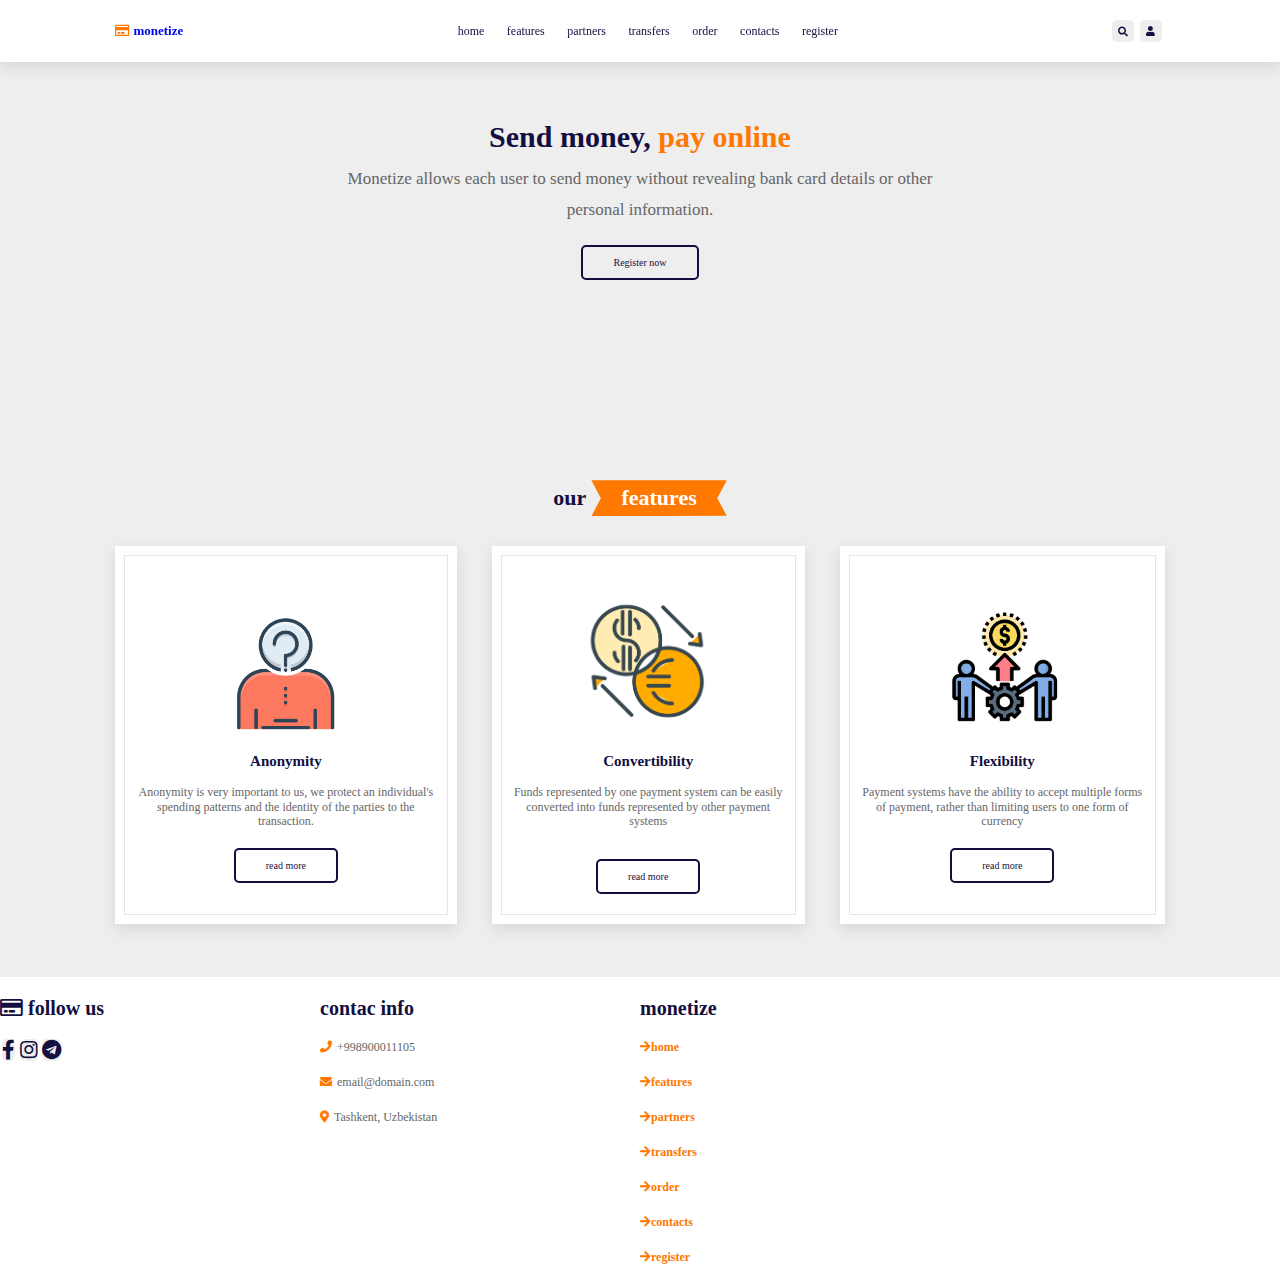
<file: index.html>
<!DOCTYPE html>
<html lang="en">
<head>
    <meta charset="UTF-8">
    <meta http-equiv="X-UA-Compatible" content="IE=edge">
    <meta name="viewport" content="width=device-width, initial-scale=1.0">
    <title>Monetize</title>
    <!---font awesome cdn link -->
    <link rel="stylesheet" href="https://cdnjs.cloudflare.com/ajax/libs/font-awesome/5.15.4/css/all.min.css">
    <link rel="stylesheet" href="./assets/css/style.css">
</head>
<body>

    <!-- header section starts -->  

<header class="header">

    <a href="./index.html" class="logo"> <i class="far fa-credit-card"></i> monetize </a>
    
    <nav class="navbar">
        <a href="./index.html">home</a>
        <a href="#features">features</a>
        <a href="./partners.html">partners</a>
        <a href="./transfers.html">transfers</a>
        <a href="./order.html">order</a>
        <a href="./contacts.html">contacts</a>
        <a href="./register.html">register</a>
    </nav>
    
    <div class="icons">
        <div class="fas fa-bars" id="menu-btn"></div>
        <div class="fas fa-search" id="search-btn"></div>
        <div class="fas fa-user" id="login-btn"></div>
   </div>

   <form action=""  class="search-form">
       <input type="search" id="search-box" placeholder="search here...">
       <label for="search-box" class="fas fa-search"></label>
   </form>

   <form action="" class="login-form">
       <h3>login now</h3>
       <input type="email" placeholder="your email" class="box">
       <input type="password" placeholder="your password" class="box">
       <p>forget your password <a href="#">click here</a></p>
       <p>don't have an account <a href="./register.html" target="_blink">create now </a></p>
       <input type="submit" value="login now" class="btn">
    </form>
</header>
<!-- header section ends -->


<!-- home section starts -->

    <section class="home" id="home">

        <div class="content">
            <h3>Send money, <span> pay online</span></h3>
            <p>Monetize allows each user to send money without revealing bank card details or other personal information.</p>
            <a href="./register.html" target="_blink" class="btn">Register now</a>
        </div>
    </section>

<!-- home section ends -->

<!-- features section starts-->
    <section class="features" id="features">
            <h1 class="heading"> our <span>features</span> </h1>

            <div class="box-container">
    
                <div class="box">
                    <img src="./assets/img/anonymity (1).png" alt="">
                    <h3>Anonymity</h3>
                    <p>Anonymity is very important to us, we protect an individual's spending patterns and the identity of the parties to the transaction.</p>
                    <a href="#" class="btn">read more</a>
                </div>
    
                <div class="box">
                    <img src="./assets/img/anonymity (4).png"  alt="">
                    <h3>Convertibility</h3>
                    <p>Funds represented by one payment system can be easily converted into funds represented by other payment systems</p>
                    <br>
                    <a href="#" class="btn">read more</a>
                </div>
    
                <div class="box">
                    <img src="./assets/img/anonymity (6).png" alt="">
                    <h3>Flexibility</h3>
                    <p>Payment systems have the ability to accept multiple forms of payment, rather than limiting users to one form of currency</p>
                    
                    <a href="#" class="btn">read more</a>
                </div>
            </div>
        

        
</section>

<!-- features section ends-->

<!--  footer starts-->
<br>

<br>
<br>
<footer class="footer">   
    <div class="box-container">

        <div class="box">
            <h3><i class="far fa-credit-card"></i> follow us</h3>
            <div class="share">
                <a href="#"><i class="fab fa-facebook-f"></i></a>
                <a href="#"><i class="fab fa-instagram"></i></a>
                <a href="#"><i class="fab fa-telegram"></i></a> 
            </div>
        </div>

        <div class="box">
            <h3>contac info</h3>
            <a href="#" class="links"><i class="fas fa-phone"></i>+998900011105</a>
            <a href="#" class="links"><i class="fas fa-envelope"></i>email@domain.com</a>
            <a href="#" class="links"><i class="fas fa-map-marker-alt"></i>Tashkent, Uzbekistan</a>
        </div>
       

        <div class="box">
            <h3>monetize</h3>
            <a href="./index.html" class="links"><i class="fas fa-arrow-right">home</i></a>
            <a href="./index.html" class="links"><i class="fas fa-arrow-right">features</i></a>
            <a href="./partners.html" class="links"><i class="fas fa-arrow-right">partners</i></a>
            <a href="./transfers.html" class="links"><i class="fas fa-arrow-right">transfers</i></a>
            <a href="./order.html" class="links"><i class="fas fa-arrow-right">order</i></a>
            <a href="./contacts.html" class="links"><i class="fas fa-arrow-right">contacts</i></a>
            <a href="./register.html" class="links"><i class="fas fa-arrow-right">register</i></a>
        </div>

        <p>This website was created to fulfill Web Technology module’s requirements and does not represent an actual company or service</p>
</footer>




    
    









    <script src="assets/js/main.js"></script>
</body>
</html>
</file>
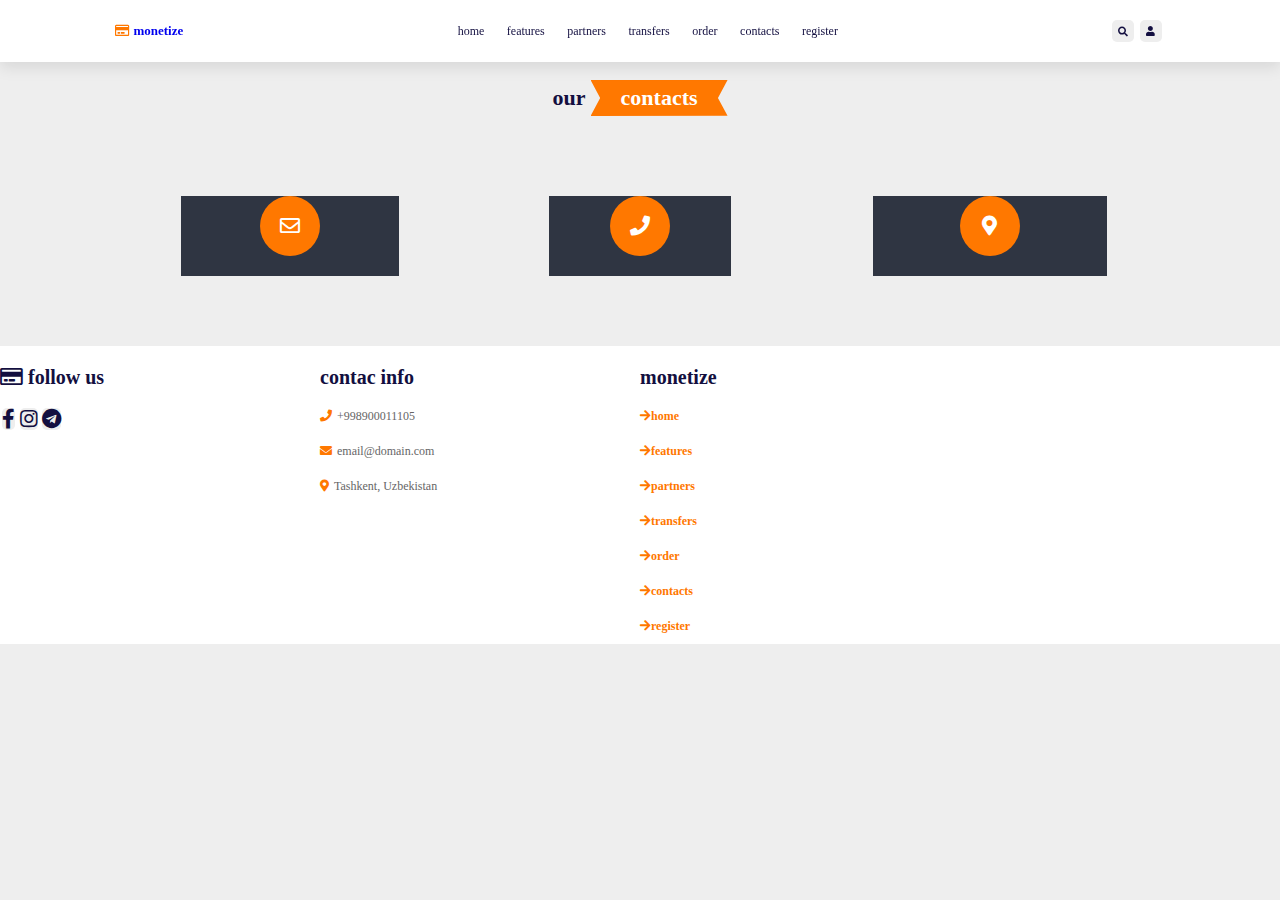
<file: contacts.html>
<!DOCTYPE html>
<html lang="en">
<head>
    <meta charset="UTF-8">
    <meta http-equiv="X-UA-Compatible" content="IE=edge">
    <meta name="viewport" content="width=device-width, initial-scale=1.0">
    <!---font awesome cdn link -->
    <link rel="stylesheet" href="https://cdnjs.cloudflare.com/ajax/libs/font-awesome/5.15.4/css/all.min.css">
    <link rel="stylesheet" href="./assets/css/style.css">
    <title>Document</title>
</head>
<body>

    <!-- header section starts -->  

<header class="header">

    <a href="./index.html" class="logo"> <i class="far fa-credit-card"></i> monetize </a>
    
    <nav class="navbar">
        <a href="./index.html">home</a>
        <a href="#features">features</a>
        <a href="./partners.html">partners</a>
        <a href="#transfers">transfers</a>
        <a href="./order.html">order</a>
        <a href="#contacts">contacts</a>
        <a href="./register.html">register</a>
    </nav>
    
    <div class="icons">
        <div class="fas fa-bars" id="menu-btn"></div>
        <div class="fas fa-search" id="search-btn"></div>
        <div class="fas fa-user" id="login-btn"></div>
   </div>

   <form action=""  class="search-form">
       <input type="search" id="search-box" placeholder="search here...">
       <label for="search-box" class="fas fa-search"></label>
   </form>

   <form action="" class="login-form">
       <h3>login now</h3>
       <input type="email" placeholder="your email" class="box">
       <input type="password" placeholder="your password" class="box">
       <p>forget your password <a href="#">click here</a></p>
       <p>don't have an account <a href="./register.html" target="_blink">create now </a></p>
       <input type="submit" value="login now" class="btn">
    </form>
</header>
<!-- header section ends -->

<section class="contacts">

    <h1 class="heading"> our <span>contacts</span> </h1>
    <div class="contacts_inner">
        <div class="contact-info">
            <div class="card">
                <i class="card-icon far fa-envelope"></i>
                <p>email@domain.com</p>
            </div>
        </div>
     
        <div class="contact-info">
            <div class="card">
                 <i class="card-icon fas fa-phone"></i>
                 <p>+998900011105</p>
            </div>
       </div>
     
         <div class="contact-info">     
             <div class="card">
                 <i class="card-icon fas fa-map-marker-alt"></i>
                 <p>Tashkent, Uzbekistan</p>
             </div>
         </div>
    </div>
   

</section>


<!--  footer starts-->

<footer class="footer">   
    <div class="box-container">

        <div class="box">
            <h3><i class="far fa-credit-card"></i> follow us</h3>
            <div class="share">
                <a href="#"><i class="fab fa-facebook-f"></i></a>
                <a href="#"><i class="fab fa-instagram"></i></a>
                <a href="#"><i class="fab fa-telegram"></i></a> 
            </div>
        </div>

        <div class="box">
            <h3>contac info</h3>
            <a href="#" class="links"><i class="fas fa-phone"></i>+998900011105</a>
            <a href="#" class="links"><i class="fas fa-envelope"></i>email@domain.com</a>
            <a href="#" class="links"><i class="fas fa-map-marker-alt"></i>Tashkent, Uzbekistan</a>
        </div>
       

        <div class="box">
            <h3>monetize</h3>
            <a href="./index.html" class="links"><i class="fas fa-arrow-right">home</i></a>
            <a href="./index.html" class="links"><i class="fas fa-arrow-right">features</i></a>
            <a href="./partners.html" class="links"><i class="fas fa-arrow-right">partners</i></a>
            <a href="./transfers.html" class="links"><i class="fas fa-arrow-right">transfers</i></a>
            <a href="./order.html" class="links"><i class="fas fa-arrow-right">order</i></a>
            <a href="./contacts.html" class="links"><i class="fas fa-arrow-right">contacts</i></a>
            <a href="./register.html" class="links"><i class="fas fa-arrow-right">register</i></a>
        </div>

        <p>This website was created to fulfill Web Technology module’s requirements and does not represent an actual company or service</p>
</footer>


<script src="./assets/js/main.js"></script>
</body>
</html>
</file>
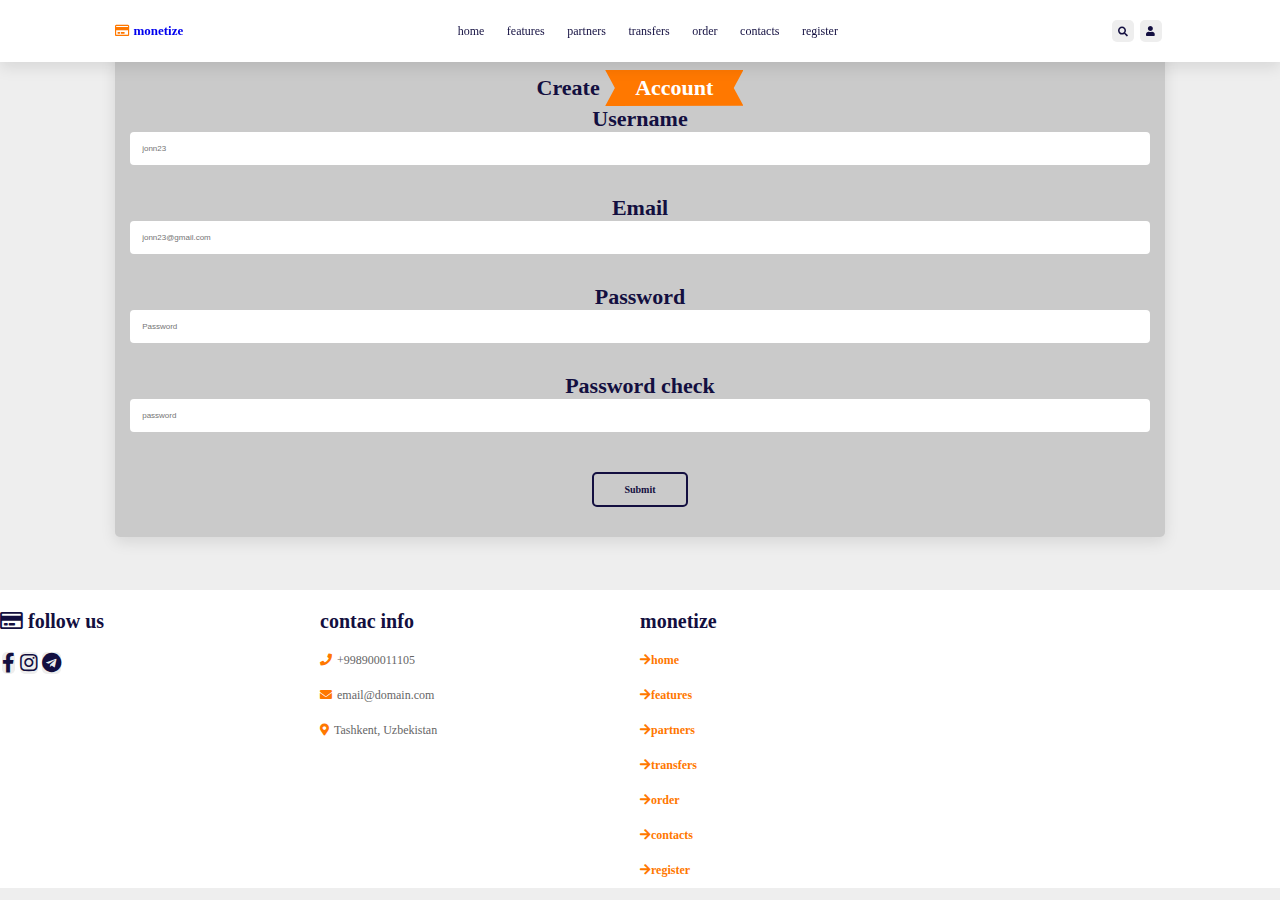
<file: register.html>
<!DOCTYPE html>
<html lang="en">
<head>
    <meta charset="UTF-8">
    <meta http-equiv="X-UA-Compatible" content="IE=edge">
    <meta name="viewport" content="width=device-width, initial-scale=1.0">
    <link rel="stylesheet" href="https://cdnjs.cloudflare.com/ajax/libs/font-awesome/5.15.4/css/all.min.css">
    <link rel="stylesheet" href="assets/css/style.css">
    <title>Monetize</title>
</head>
<body>

    <!-- header section starts -->  

<header class="header">

    <a href="./index.html" class="logo"> <i class="far fa-credit-card"></i> monetize </a>
    
    <nav class="navbar">
        <a href="./index.html">home</a>
        <a href="#features">features</a>
        <a href="./partners.html">partners</a>
        <a href="./transfers.html">transfers</a>
        <a href="./order.html">order</a>
        <a href="./contacts.html">contacts</a>
        <a href="./register.html">register</a>
    </nav>
    
    <div class="icons">
        <div class="fas fa-bars" id="menu-btn"></div>
        <div class="fas fa-search" id="search-btn"></div>
        <div class="fas fa-user" id="login-btn"></div>
   </div>

   <form action=""  class="search-form">
       <input type="search" id="search-box" placeholder="search here...">
       <label for="search-box" class="fas fa-search"></label>
   </form>

   <form action="" class="login-form">
       <h3>login now</h3>
       <input type="email" placeholder="your email" class="box">
       <input type="password" placeholder="your password" class="box">
       <p>forget your password <a href="#">click here</a></p>
       <p>don't have an account <a href="./register.html" target="_blink">create now </a></p>
       <input type="submit" value="login now" class="btn">
    </form>
</header>
<!-- header section ends -->

<!-- register starts-->

<section class="register" id="register">
  
    <div class="register-container">
        <h1 class="heading">Create <span>Account</span>
    
      <div class="register_inner">
            <form class="fegister-form" id="form">
                <div class="form-control">
                        <label>Username</label>
                        <input type="regiter-text" placeholder="jonn23" id="username">
                        <i class="fas fa-check-circle"></i>
                        <i class="fas fa-exclamation-circle"></i>
                        <small>Error</small>
    
                    </div>
    
                <div class="form-control">
                    <label>Email</label>
                    <input type="text" placeholder="jonn23@gmail.com" id="email">
                    <i class="fas fa-check-circle"></i>
                    <i class="fas fa-exclamation-circle"></i>
                    <small>Error</small>
    
                </div>
    
    
                <div class="form-control">
                    <label>Password</label>
                    <input type="password" placeholder="Password" id="Password">
                    <i class="fas fa-check-circle"></i>
                    <i class="fas fa-exclamation-circle"></i>
                    <small>Error</small>
    
                </div>
    
            
                <div class="form-control">
                    <label>Password check</label>
                    <input type="password" placeholder="password" id="password">
                    <i class="fas fa-check-circle"></i>
                    <i class="fas fa-exclamation-circle"></i>
                    <small>Error</small>
    
                </div>
    
                <a href="#" class="btn">Submit</a>
           </div>
    
        </form>

      </div>
    

</section>

<br>

<br>
<br>


<!--  footer starts-->

<footer class="footer">   
    <div class="box-container">

        <div class="box">
            <h3><i class="far fa-credit-card"></i> follow us</h3>
            <div class="share">
                <a href="#"><i class="fab fa-facebook-f"></i></a>
                <a href="#"><i class="fab fa-instagram"></i></a>
                <a href="#"><i class="fab fa-telegram"></i></a> 
            </div>
        </div>

        <div class="box">
            <h3>contac info</h3>
            <a href="#" class="links"><i class="fas fa-phone"></i>+998900011105</a>
            <a href="#" class="links"><i class="fas fa-envelope"></i>email@domain.com</a>
            <a href="#" class="links"><i class="fas fa-map-marker-alt"></i>Tashkent, Uzbekistan</a>
        </div>
       

        <div class="box">
            <h3>monetize</h3>
            <a href="./index.html" class="links"><i class="fas fa-arrow-right">home</i></a>
            <a href="./index.html" class="links"><i class="fas fa-arrow-right">features</i></a>
            <a href="./partners.html" class="links"><i class="fas fa-arrow-right">partners</i></a>
            <a href="./transfers.html" class="links"><i class="fas fa-arrow-right">transfers</i></a>
            <a href="./order.html" class="links"><i class="fas fa-arrow-right">order</i></a>
            <a href="./contacts.html" class="links"><i class="fas fa-arrow-right">contacts</i></a>
            <a href="./register.html" class="links"><i class="fas fa-arrow-right">register</i></a>
        </div>

        <p>This website was created to fulfill Web Technology module’s requirements and does not represent an actual company or service</p>
</footer>


<script src="./assets/js/main.js"></script>

                    
</body>
</html>
</file>
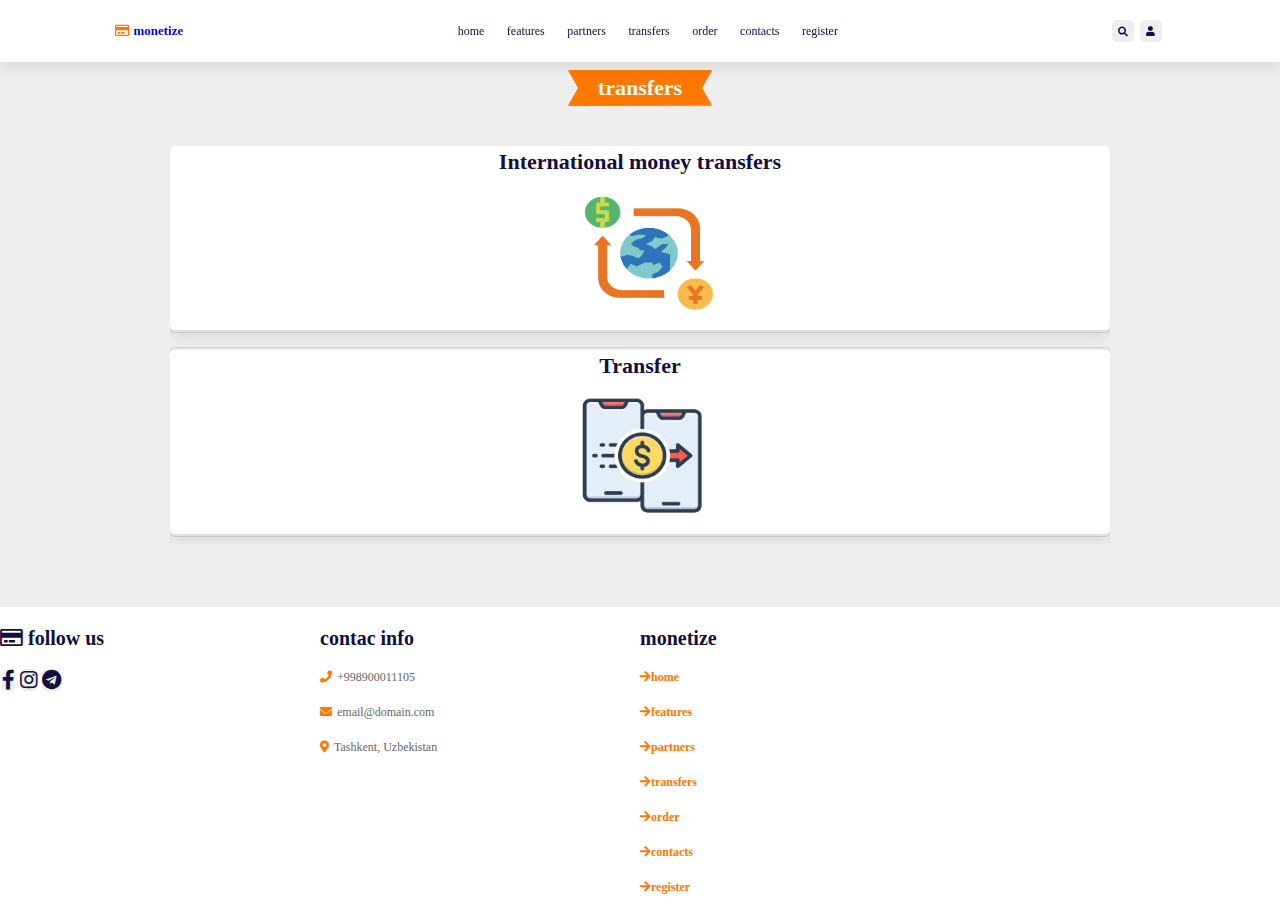
<file: transfers.html>
<!DOCTYPE html>
<html lang="en">
<head>
    <meta charset="UTF-8">
    <meta http-equiv="X-UA-Compatible" content="IE=edge">
    <meta name="viewport" content="width=device-width, initial-scale=1.0">
    <!---font awesome cdn link -->
    <link rel="stylesheet" href="https://cdnjs.cloudflare.com/ajax/libs/font-awesome/5.15.4/css/all.min.css">
    <link rel="stylesheet" href="./assets/css/style.css">
    <title>Monetize</title>
</head>
<body>
    
       <!-- header section starts -->  

<header class="header">

    <a href="./index.html" class="logo"> <i class="far fa-credit-card"></i> monetize </a>
    
    <nav class="navbar">
        <a href="./index.html">home</a>
        <a href="#features">features</a>
        <a href="./partners.html">partners</a>
        <a href="./transfers.html">transfers</a>
        <a href="./order.html">order</a>
        <a href="./contacts.html">contacts</a>
        <a href="./register.html">register</a>
    </nav>
    
    <div class="icons">
        <div class="fas fa-bars" id="menu-btn"></div>
        <div class="fas fa-search" id="search-btn"></div>
        <div class="fas fa-user" id="login-btn"></div>
   </div>

   <form action=""  class="search-form">
       <input type="search" id="search-box" placeholder="search here...">
       <label for="search-box" class="fas fa-search"></label>
   </form>

   <form action="" class="login-form">
       <h3>login now</h3>
       <input type="email" placeholder="your email" class="box">
       <input type="password" placeholder="your password" class="box">
       <p>forget your password <a href="#">click here</a></p>
       <p>don't have an account <a href="./register.html" target="_blink">create now </a></p>
       <input type="submit" value="login now" class="btn">
    </form>
</header>
<!-- header section ends -->


<section class="tranfers">
    <div class="container-transfers">
        <h1 class="heading"> <span>transfers</span> </h1>

        <div class="transfer_inner">
            <div class="box">
                <h3>International money transfers</h3>
                <img src="./assets/img/Снимок экрана 2021-12-08 221536.png">
            </div>
    
            <div class="box">
                <h3>Transfer</h3>
                <img src="./assets/img/Снимок экрана 2021-12-08 221635.png">
            </div>

        </div>


    </div>
</section>


<!--  footer starts-->

<br>

<br>
<br>

<footer class="footer">   
    <div class="box-container">

        <div class="box">
            <h3><i class="far fa-credit-card"></i> follow us</h3>
            <div class="share">
                <a href="#"><i class="fab fa-facebook-f"></i></a>
                <a href="#"><i class="fab fa-instagram"></i></a>
                <a href="#"><i class="fab fa-telegram"></i></a> 
            </div>
        </div>

        <div class="box">
            <h3>contac info</h3>
            <a href="#" class="links"><i class="fas fa-phone"></i>+998900011105</a>
            <a href="#" class="links"><i class="fas fa-envelope"></i>email@domain.com</a>
            <a href="#" class="links"><i class="fas fa-map-marker-alt"></i>Tashkent, Uzbekistan</a>
        </div>
       

        <div class="box">
            <h3>monetize</h3>
            <a href="./index.html" class="links"><i class="fas fa-arrow-right">home</i></a>
            <a href="./index.html" class="links"><i class="fas fa-arrow-right">features</i></a>
            <a href="./partners.html" class="links"><i class="fas fa-arrow-right">partners</i></a>
            <a href="./transfers.html" class="links"><i class="fas fa-arrow-right">transfers</i></a>
            <a href="./order.html" class="links"><i class="fas fa-arrow-right">order</i></a>
            <a href="./contacts.html" class="links"><i class="fas fa-arrow-right">contacts</i></a>
            <a href="./register.html" class="links"><i class="fas fa-arrow-right">register</i></a>
        </div>

        <p>This website was created to fulfill Web Technology module’s requirements and does not represent an actual company or service</p>
</footer>

<script src="./assets/js/main.js"></script>

</body>
</html>
</file>
<file: assets/css/style.css>
@import url('https://fonts.googleapis.com/css2?family=Poppins:ital,wght@0,300;0,400;0,500;0,600;1,100&display=swap');

:root {
    --orange: #ff7800;
    --black: #130f40;
    --light-color: #666;
    --box-shadow:0 .5rem 1.5rem rgba(0, 0, 0, .1);
    --border: .2rem solid rgba(0, 0, 0, .1);
    --outline:.1rem solid rgba(0, 0, 0, .1);
    --outline-hover:.2rem solid var(--black);
}

* {
    font-size: 'Poppins', sans-serif;
    margin: 0;
    padding: 0;
    box-sizing: border-box;
    outline: none;
    border: none;
    text-decoration: none;
    transition: all .2s linear;
}

html {
    font-size: 62.5%;
    overflow-x: hidden;
    scroll-behavior: smooth;
    scroll-padding-top: 7rem;
}

body {
    background: #eee;
}

section {
    padding: 2rem 9%;
}

.heading {
    text-align: center;
    padding: 2rem 0;
    padding-bottom: 3rem;
    font-size: 2.2rem;
    color: var(--black);

}

.heading span {
    background: var(--orange);
    color: #fff;
    display: inline-block;
    padding: .5rem 3rem;
    clip-path: polygon(100% 0, 93% 50%, 100% 99%, 0% 100%, 7% 50%, 0% 0%);
}

.btn {
    margin-top: 1rem;
    display: inline-block;
    padding: 1rem 3rem;
    font-size: 1rem;
    border-radius: .5rem;
    border: .2rem solid var(--black);
    color: var(--black);
    cursor: pointer;
}

.btn:hover {
    background: var(--orange);
    color: #fff;
}

.header {
    position: fixed;
    top: 0;
    left: 0;
    right: 0;
    z-index: 1000;
    display: flex;
    align-items: center;
    justify-content: space-between;
    padding: 2rem 9%;
    background: #fff;
    box-shadow: var(--box-shadow);
}
/*header*/
.header .logo {
    font-size: 1.3rem;
    font-weight: bolder;
    color: (--black);
}

.header .logo i {
    color:var(--orange);
}

.header .navbar a {
    font-size: 1.2rem;
    margin:0 1rem;
    color:var(--black);
}

.header .navbar a:hover {
    color: var(--orange);
}

.header .icons div{
    height: 2.2rem;
    width: 2.2rem;
    line-height: 2.2rem;
    border-radius: .5rem;
    background: #eee;
    color:var(--black);
    font-size: 1rem;
    margin-right: .3rem;
    cursor: pointer;
    text-align: center;
}

.header .icons div:hover {
    background: var(--orange);
    color:#fff;
}

#menu-btn {
    display: none;
}

.header .search-form {
    position: absolute;
    top:110%;
    right: -110%;
    max-width: rem;
    height: 2rem;
    background: #fff;
    border-radius: .5rem;
    display: flex;
    align-items: center;
    box-shadow: var(--box-shadow);
}

.header .search-form.active {
    right: 2rem;
    transition: .4s linear;
}

.header .search-form input {
    height: 100%;
    width: 100%;
    background: none;
    text-transform: none;
    font-size: 1rem;
    color: var(--black);
    padding: 0 1.5rem;
}

.header .search-form label {
    font-size: 1.2rem;
    padding-right: 1.5rem;
    color: var(--black);
    cursor: pointer;
}

.header .search-form label:hover {
    color:var(--orange);
}

.header .login-form {
    position: absolute;
    top: 110%;
    right: -110%;
    width: 20rem;
    box-shadow: var(--box-shadow);
    padding: 2rem;
    border-radius: .5rem;
    background: #fff;
    text-align: center;
}

.header .login-form.active {
    right: 2rem;
    transition: .4s linear;
}

.header .login-form h3 {
    font-size: 1.5rem;
    text-transform: uppercase;
    color:var(--black)
}

.header .login-form .box {
    width: 100%;
    margin: .7rem 0;
    background: #eee;
    border-radius: .5rem;
    padding: 1rem;
    font-size: 1.2rem;
    color: var(--black);
    text-transform: none;
}

.header .login-form p {
    font-size: 1rem;
    padding: .5re, 0;
    color:var(--light-color);
}

.header .login-form p a {
    color: var(--orange);
    text-decoration: underline;
}
/*menu, home*/
#home {
    display: flex;
    align-items: center;
    justify-content: center;
    background: url(https://images.unsplash.com/photo-1633158829585-23ba8f7c8caf?ixlib=rb-1.2.1&ixid=MnwxMjA3fDB8MHxzZWFyY2h8MjB8fGNyZWRpdHxlbnwwfHwwfHw%3D&auto=format&fit=crop&w=500&q=60) no-repeat;
    background-position: center;
    background-size: cover;
    padding-top: 12rem;
    padding-bottom: 16rem;
}

#home .content {
    text-align: center;
    width: 60rem;
}

.home .content h3 {
    color: var(--black);
    font-size: 3rem;
}

.home .content h3 span{
    color: var(--orange);
    
}

.home .content p {
    color: var(--light-color);
    font-size: 1.7rem;
    padding: 1rem 0;
    line-height: 1.8;
}
/*menu features*/
.features .box-container {
    display: flex;
    gap: 3.5rem;
}

.features .box-container .box {
    padding: 3rem 2rem;
    background: #fff;
    outline: var(--outline);
    outline-offset: -1rem;
    text-align: center;
    box-shadow: var(--box-shadow);
    
}

.features .box-container .box:hover {
    outline: var(--outline-hover);
    outline-offset: 0rem;
}

.features .box-container .box img {
    margin: 1rem 0;
    height: 15rem;
}

.features .box-container .box h3 {
    font-size: 1.5rem;
    line-height: 1.8;
    color: var(--black);
}

.features .box-container .box p {
    font-size: 1.2rem;
    line-height: 1.2;
    color: var(--light-color);
    padding: 1rem 0;
}


/*order*/
.conteiner {
    max-width: 125rem;
    margin: 0 auto;
}

.order {
    padding-top: 55px;
}

.order-box {
    display: flex;
    flex-wrap: wrap;
    justify-content: center;
}

.order_box_inner {
    display: flex;
    overflow: hidden;
    margin: 1rem 2rem;
    font-size: 1rem;
    flex-direction: column;
}

.order-box .order_box_inner {
    padding: 2rem;
}

.order-box .order_box_inner:first-child {
    margin-bottom: 2rem;
}
.order-box .order_box_inner h3 {
    font-size: 2.5rem;
    color: var(--black);
}

.order_img {
    width: 20rem;
    height: 15rem;
    border-radius: 3rem;
}


.order-box .order_box_inner {
    background: #fff;
    border-radius: .5rem;
    text-align: center;
    padding: 0.3rem;
    outline-offset: 0.2rem;
    outline: var(--outline);
    box-shadow: var(--box-shadow);
    transition: .2s linear;
}

.order-box .order_box_inner:hover {
    outline-offset: 0rem;
    outline: var(--outline-hover)
}

.order-box .order_box_inner .stars {
    font-size: 1.7rem;
    color: var(--orange);
    padding: 1rem;
}

.order-box .order_box_inner .price {
    font-size: 2rem;
    color: var(--light-color);
   
}

/*partners*/
.partners {
    padding-top: 50px;
}
.partners .partners-container {
    display: flex;
    flex-wrap: wrap;
    gap: 1.5rem;

}

.partners .partners-container .partners-box {
    flex: 1 1 30rem;
    position: relative;
    overflow: hidden;
    box-shadow: 0 .2rem 1rem rgba(0, 0, 0, .1);
    border: .4rem solid rgba(0, 0, 0, .1);
    cursor: pointer;
    border-radius: 3rem;
}

.partners .partners-container .partners-box .partners_img {
    height: 100%;
    width: 100%;
    object-fit: cover;
    position: absolute;
    top:-100%;
    left: 0;
}

.partners .partners-container .partners-box .partners-content {
    text-align: center;
    background: #fff;
    padding: 2rem;

}

.partners .partners-container .partners-box .partners-content img {
    margin: 1.5rem 0;
    width: 25rem;
}

.partners .partners-container .partners-box .partners-content h3 {
    font-size: 1.8rem;
    color: #333;
}

.partners .partners-container .partners-box .partners-content p {
    font-size: 1.2rem;
    color: #666;
    padding: 1rem 0;
}

.partners .partners-container .partners-box:hover .partners_img {
    top:0;
} 

.partners .partners-container .partners-box:hover .partners-content {
    transform: translateY(100%);
}

/*register*/
.register {
    padding-top: 50px;
}
.register-container {
    background: rgb(202, 202, 202);
    border-radius: 5px;
    box-shadow: var(--box-shadow);
    padding: 0 15px;
    
}

.register-form {
    padding: 30px 40px;
}

.form-control {
    margin-bottom: 10px ;
    padding-bottom: 20px ;
    position: relative;
}

.form-control label {
    /*display: inline-block;*/
    margin-bottom: 5px;
}

.form-control input {
    border: 2px solid #fff;
    border-radius: 4px;
    display: block;
    font-size: 8px;
    padding: 10px;
    width: 100%;

}

.form-control i {
    position: absolute;
    top: 40px;
    right: 10px;
    visibility: hidden;
}

.form-control small {
    position: absolute;
    visibility: hidden;
    bottom: 0;
    left: 0;
}

/*contacts*/
.contacts {
    padding-top: 60px;
}

.contacts_inner {
    min-height: 20vh;
    display: flex;
    justify-content: center;
    align-items: center;
}

.contact-info {
    display: flex;
    width: 100%;
    max-width: 1200px;
    justify-content: center;
    align-items: center;
    

}

.card {
    background: #2f3542;
    padding: 0 20px;
    margin: 0 10px;
    display: flex;
    flex-direction: column;
    justify-content: center;
    align-items: center;
    color: #fff;
    cursor: pointer;
}



.card-icon {
    font-size: 20px;
    background: var(--orange);
    width: 60px;
    height: 60px;
    text-align: center;
    line-height: 60px !important;
    border-radius: 50%;
    transition: 0.3 linear;
}


.card:hover .card-icon {
    background: none;
    color:#ff6348;
    transform: scale(1.6);
}

.contacts {
    font-size: 1.8rem;
    color: #333;
}

.card p {
    margin-top: 20px;
    font-weight: 300;
    letter-spacing: 2px;
    max-height: 0;
    opacity: 0;
    transition: 0.3 linear;
}

.card:hover p {
    max-height: 40px;
    opacity: 1;
}

/*transfers*/
.tranfers {
    padding-top: 50px;
}

.container-transfers {
    padding: 0 15px;
    margin-left: 20px;
    margin-right: 20px;


}

.transfer_inner {
    display: flex;
    overflow: hidden;
    margin: 1rem 2rem;
    font-size: 1rem;
    flex-direction: column;
    padding-bottom: 10px;
}

.transfer_inner .box {
    background: #fff;
    border-radius: .5rem;
    text-align: center;
    padding: 0.3rem;
    outline-offset: 0.2rem;
    outline: var(--outline);
    box-shadow: var(--box-shadow);
    transition: .2s linear;
}

.transfer_inner .box:hover {
    outline-offset: 0rem;
    outline: var(--outline-hover)
}

.transfer_inner .box:first-child {
    margin-bottom: 2rem;
}

.transfer_inner .box h3 {
    font-size: 2.2rem;
    color: var(--black);
}

.transfer_inner .box img {
    width: 20rem;
    height: 15rem;
    border-radius: 3rem;
    justify-content: center;

}

/*footer*/
.footer {
    background: #fff;
    padding-top: 10px;
}

.footer .box-container {
    display: grid;
    grid-template-columns: repeat(auto-fit, minmax(15rem, 1fr));
    grid: 1.5rem;
}

.footer .box-container .box h3 {
    font-size: 2rem;
    color: var(--black);
    padding: 1rem 0;
}

.footer .box-container .box .links {
    display: block;
    font-size: 1.2rem;
    color: var(--light-color);
    padding: 1rem 0;
}

.footer .box-container .box .links i {
    color: var(--orange);
    padding-right: .5rem;
}

.footer .box-container .box .links:hover i {
    padding-right: 2rem;
}

.footer .box-container .box .share a{
    height: 4rem;
    width: 4rem;
    line-height: 4rem;
    border-radius: .5rem;
    font-size: 2rem;
    color: var(--black);
    margin-left: .2rem;
    background: #eee;
    align-items: center;
}

.footer .box-container .box .share a:hover {
    background: var(--orange);
    color: #fff;
}

.footer p {
    padding-top: 10px;
    color: var(--orange);
    color: #fff;
}

.footer p:hover {
    color: rgb(211, 161, 161);
}





























/*media quires*/

@media (max-width:991px) {
    html {
        font-size: 55%;
    }

    .header {
        padding: 2rem;
    }

    section {
        padding: 2rem;
    }
}

@media (max-width:680px) {

    #menu-btn {
        display: inline-block;
    }

    .header .search-form {
        width: 90%;
    }

    .header .navbar {
        position: absolute;
        top: 110%;
        right: -110%;
        width: 30rem;
        box-shadow: var(--box-shadow);
        border-radius: .5rem;
        background: #fff;
    }

    .header .navbar.active {
        right: 2rem;
        transition: .4s linear;

    }

    .header .navbar a {
        font-size: 2rem;
        margin: 2rem 2.5rem;
        display: block;
    }
}

@media (max-width:450px) {
    html {
        font-size: 50%;
    }

    .heading {
        font-size: 1.5rem;
    }

    .contacts_inner {
        flex-direction: column;
    }


    .card {
        width: 100%;
        
        max-width: 20px;
        margin: 10px 0;
    }
    .card-icon {
        font-size: 10px;
        background: var(--orange);
        width: 10px;
        height: 10px;
        text-align: center;
        line-height: 10px !important;
        border-radius: 50%;
        transition: 0.3 linear;
    }

    .box-container{
        flex-direction: column;
    }

    .card p {
        margin-top: 20px;
        font-weight: 30;
        letter-spacing: 1px;

    }
    

    .footer-col {
        width: 50%;

    } 
}
</file>
